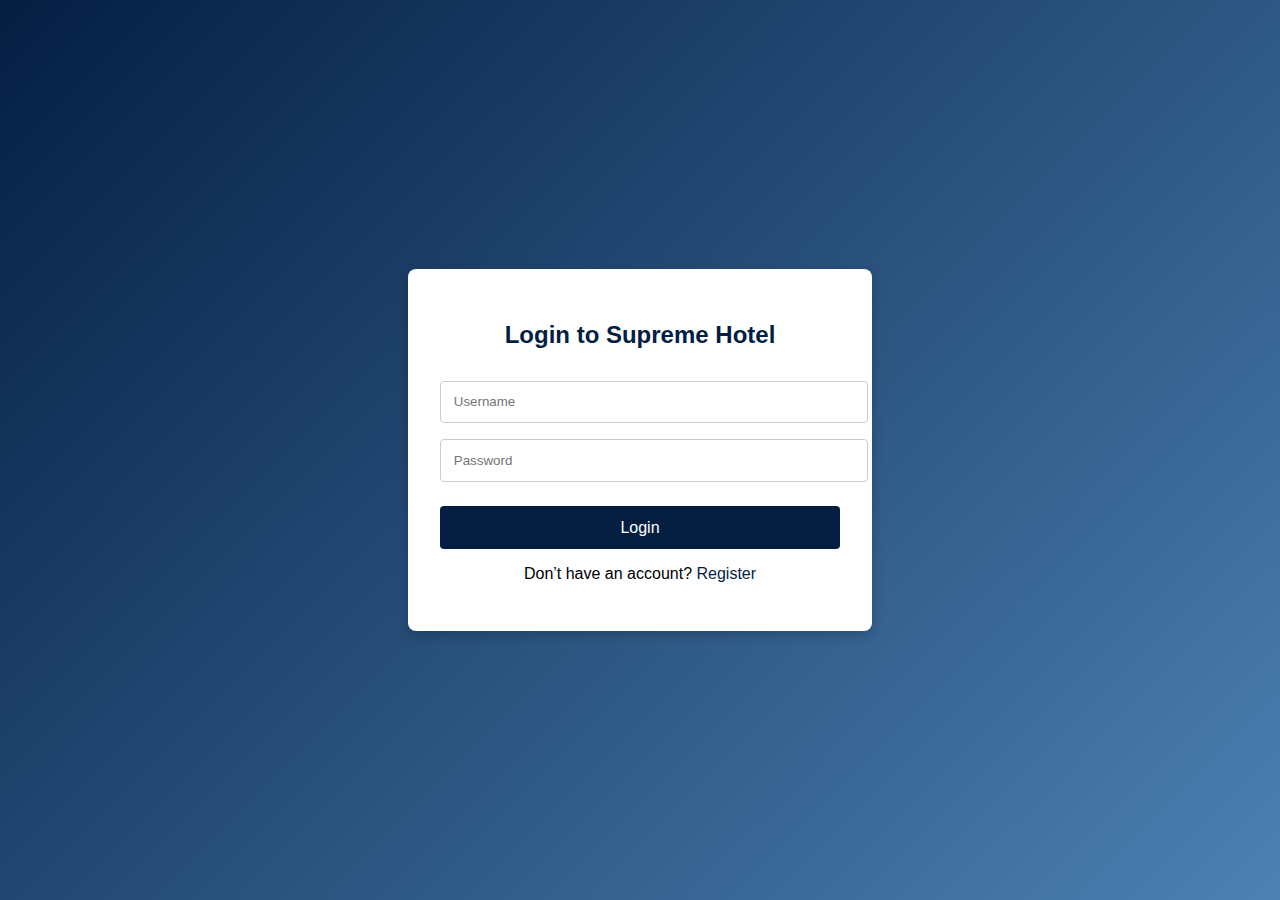
<file: login.html>
<!DOCTYPE html>
<html lang="en">
<head>
  <meta charset="UTF-8">
  <meta name="viewport" content="width=device-width, initial-scale=1.0">
  <title>Login - Supreme Hotel</title>
  <style>
    body {
      font-family: Arial, sans-serif;
      background: linear-gradient(135deg, #041E42, #4c81b3);
      display: flex;
      justify-content: center;
      align-items: center;
      height: 100vh;
      margin: 0;
    }
    .login-container {
      background: white;
      padding: 2rem;
      border-radius: 8px;
      box-shadow: 0 4px 12px rgba(0,0,0,0.2);
      width: 100%;
      max-width: 400px;
    }
    .login-container h2 {
      text-align: center;
      margin-bottom: 1.5rem;
      color: #041E42;
    }
    .login-container input {
      width: 100%;
      padding: 0.8rem;
      margin: 0.5rem 0;
      border: 1px solid #ccc;
      border-radius: 4px;
    }
    .login-container button {
      width: 100%;
      padding: 0.8rem;
      margin-top: 1rem;
      background: #041E42;
      color: white;
      border: none;
      border-radius: 4px;
      font-size: 1rem;
      cursor: pointer;
    }
    .login-container button:hover {
      background: #0d3c78;
    }
    .login-container p {
      text-align: center;
      margin-top: 1rem;
    }
    .login-container a {
      color: #041E42;
      text-decoration: none;
    }
    .login-container a:hover {
      text-decoration: underline;
    }
  </style>
</head>
<body>
  <div class="login-container">
    <h2>Login to Supreme Hotel</h2>
    <form onsubmit="return handleLogin(event)">
      <input type="text" id="username" placeholder="Username" required>
      <input type="password" id="password" placeholder="Password" required>
      <button type="submit">Login</button>
    </form>
    <p>Don’t have an account? <a href="#">Register</a></p>
    
  </div>

  <script>
    function handleLogin(event) {
      event.preventDefault();
      const username = document.getElementById('username').value;
      const password = document.getElementById('password').value;

      // Demo login
     
        window.location.href = "4.html"; // Redirect to main site
     
    }
  </script>
</body>
</html>
</file>
